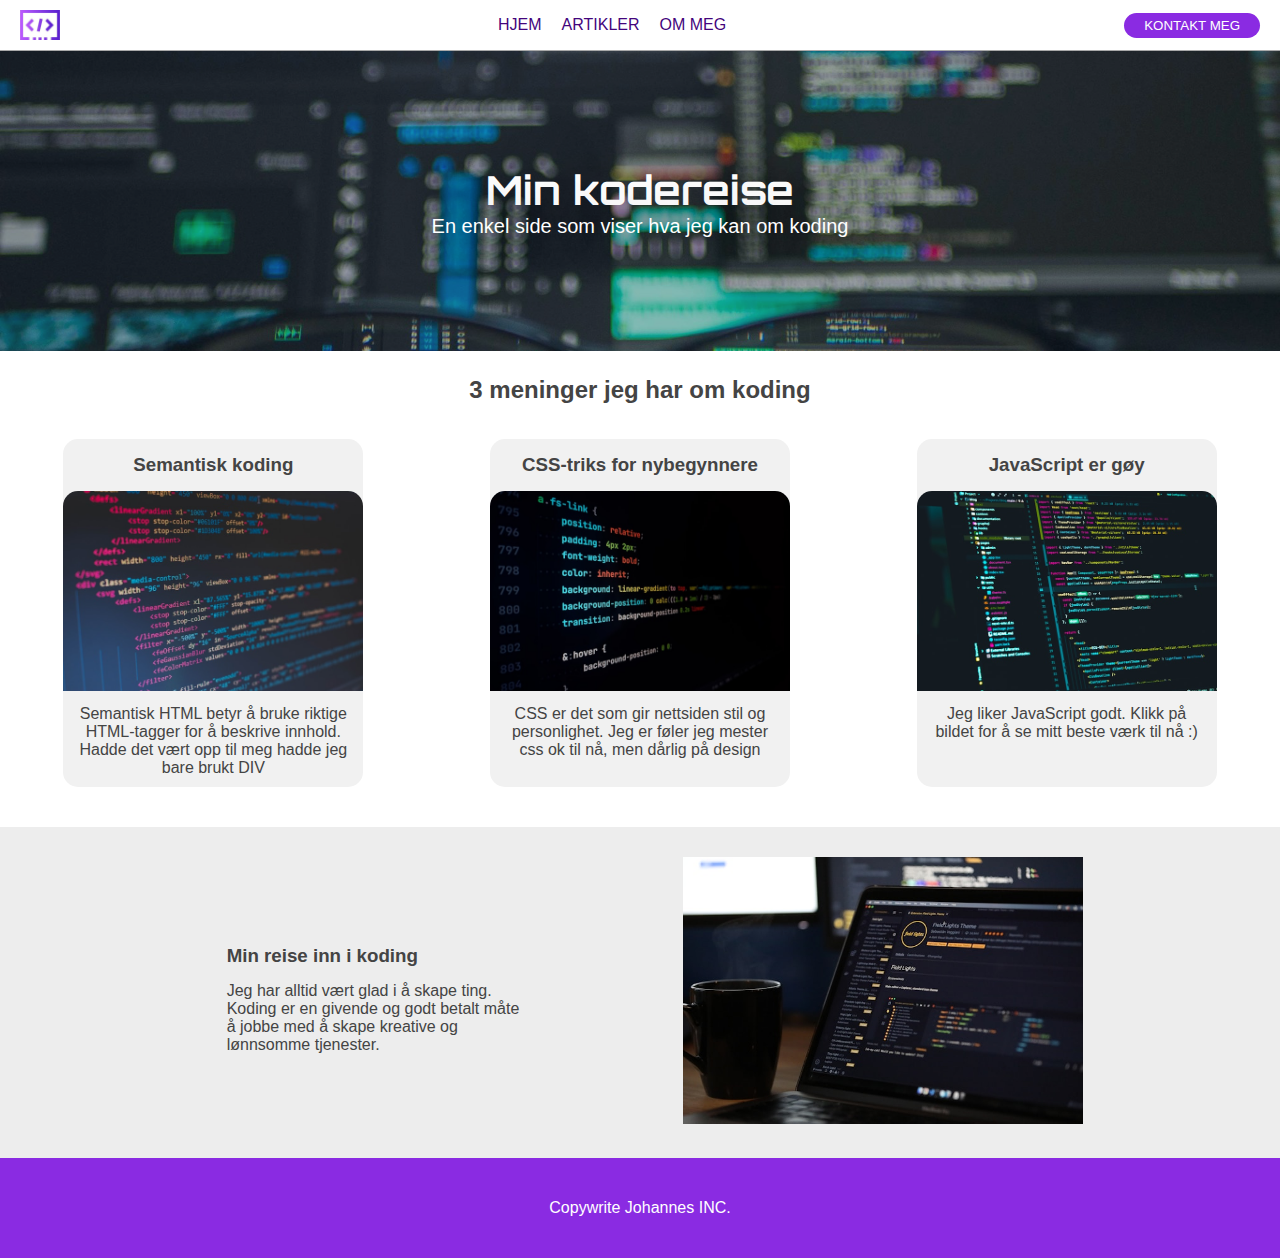
<file: index.html>
<!DOCTYPE html>
<html lang="en">
  <head>
    <meta charset="UTF-8" />
    <meta name="viewport" content="width=device-width, initial-scale=1.0" />
    <title>Johannes kodereise</title>
    <link rel="stylesheet" href="style.css" />
    <style></style>
  </head>
  <body>
    <header>
      <nav>
        <img class="logo" src="./img/lilla-logo.jpg" alt="logo" />
        <ul>
          <a href="">
            <li>HJEM</li>
          </a>
          <a href="#article-section">
            <li>ARTIKLER</li>
          </a>
          <a href="#min-reise">
            <li>OM MEG</li>
          </a>
        </ul>
        <a href="./sike.html" target="_blank">
          <button>KONTAKT MEG</button>
        </a>
      </nav>
    </header>
    <main>
      <section class="hero">
        <h1>Min kodereise</h1>
        <p>En enkel side som viser hva jeg kan om koding</p>
      </section>
      <section id="article-section">
        <h2>3 meninger jeg har om koding</h2>
        <div class="article-container">
          <article>
            <h3>Semantisk koding</h3>
            <figure>
              <img
                class="article-img"
                src="./img/html.jpg"
                alt="html i en tekst editor"
              />
            </figure>
            <p>
              Semantisk HTML betyr å bruke riktige HTML-tagger for å beskrive
              innhold. Hadde det vært opp til meg hadde jeg bare brukt DIV
            </p>
          </article>
          <article>
            <h3>CSS-triks for nybegynnere</h3>
            <figure>
              <img
                class="article-img"
                src="./img/css.jpg"
                alt="css i en tekst editor"
              />
            </figure>
            <p>
              CSS er det som gir nettsiden stil og personlighet. Jeg er føler
              jeg mester css ok til nå, men dårlig på design
            </p>
          </article>
          <article>
            <h3>JavaScript er gøy</h3>
            <figure>
              <a
                href="https://johannes0825.github.io/BlackJack-2.0/"
                target="_blank"
              >
                <img
                  class="article-img"
                  src="./img/js.jpg"
                  alt="JavaScript i en tekst editor"
                />
              </a>
            </figure>
            <p>
              Jeg liker JavaScript godt. Klikk på bildet for å se mitt beste
              værk til nå :)
            </p>
          </article>
        </div>
      </section>
      <section id="min-reise">
        <div class="min-reise-div">
          <h3>Min reise inn i koding</h3>
          <p>
            Jeg har alltid vært glad i å skape ting. Koding er en givende og
            godt betalt måte å jobbe med å skape kreative og lønnsomme
            tjenester.
          </p>
        </div>
        <figure>
          <img id="min-reise-img" src="./img/min-reise.jpg" alt="" />
        </figure>
      </section>
      <footer>
        <p>Copywrite Johannes INC.</p>
      </footer>
    </main>
  </body>
</html>
</file>
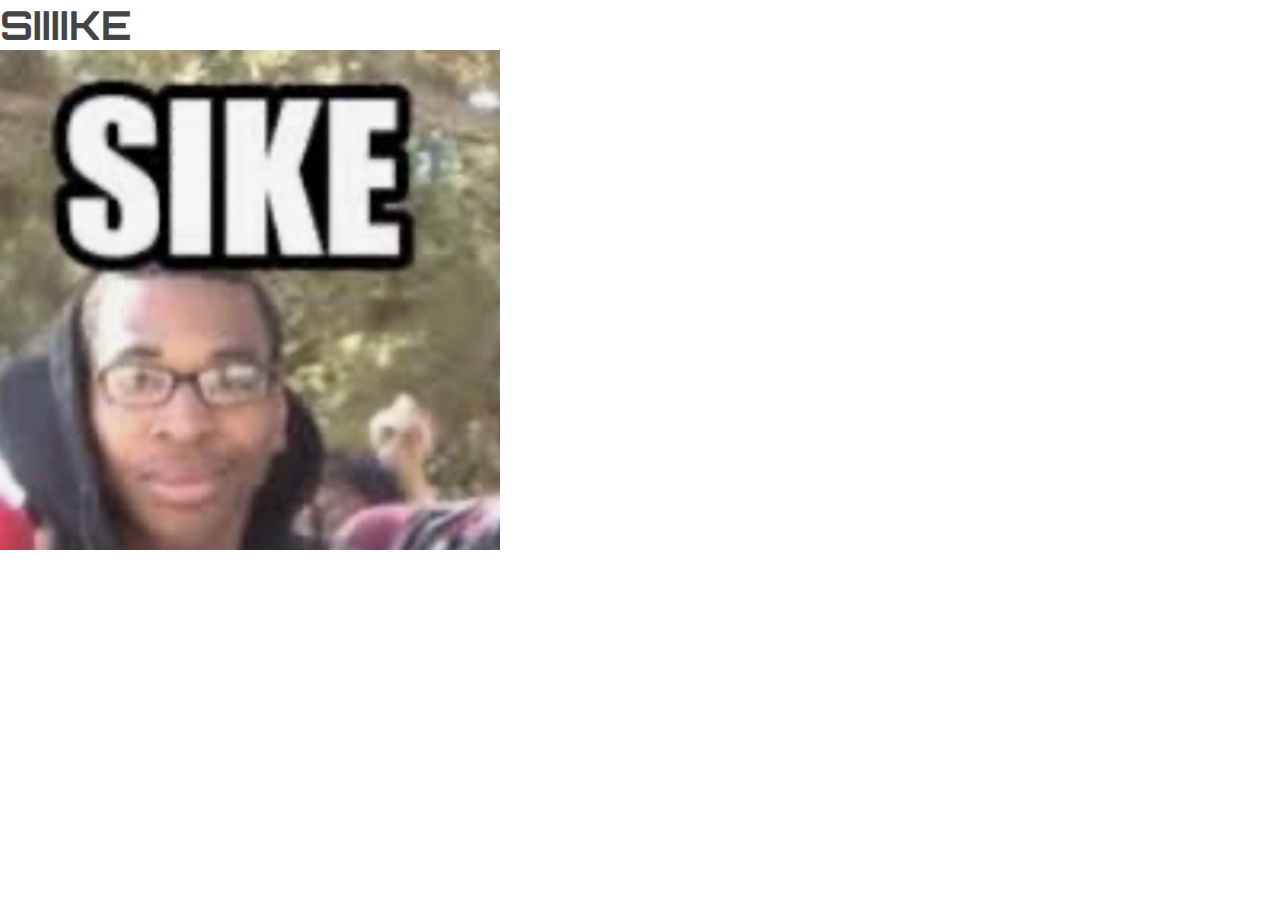
<file: sike.html>
<!DOCTYPE html>
<html lang="en">
  <head>
    <meta charset="UTF-8" />
    <meta name="viewport" content="width=device-width, initial-scale=1.0" />
    <title>SIKE</title>
    <link rel="stylesheet" href="style.css" />
  </head>
  <body>
    <style>
      img {
        width: 500px;
      }
    </style>

    <h1>SIIIIKE</h1>
    <img src="./img/artworks-VWr8i69n68tKATlz-mJDF9Q-t1080x1080.jpg" alt="" />
  </body>
</html>
</file>
<file: style.css>
@import url("https://fonts.googleapis.com/css2?family=Orbitron:wght@400..900&display=swap");

* {
  margin: 0;
  box-sizing: border-box;
  font-family: Arial, Helvetica, sans-serif;
}
body {
  color: rgb(68, 68, 68);
}
nav {
  display: flex;
  justify-content: space-between;
  align-items: center;
  border-bottom: 1px solid darkgray;
  padding: 10px 20px;
}

ul {
  display: flex;
  justify-content: space-around;
}

ul li {
  padding: 0 10px;
  list-style: none;
}

a {
  text-decoration: none;
  color: rgb(67, 5, 124);
  font-weight: normal;
}

.logo {
  width: 40px;
  height: 30px;
}

button {
  color: white;
  background-color: blueviolet;
  border-radius: 50px;
  padding: 5px 20px;
  cursor: pointer;
  border: none;
  transition: all 0.2s ease-in-out;
}

button:hover {
  color: rgb(39, 39, 39);
  background-color: white;
  border: 1.5px solid grey;
}

h1 {
  font-size: 40px;
  font-family: orbitron, sans-serif;
}

.hero {
  background-image: url(./img/hero.png);
  background-size: cover;
  background-position: center;
  height: 300px;
  display: flex;
  flex-direction: column;
  justify-content: center;
  align-items: center;
  color: white;
  text-shadow: 2px 2px 78px black;
}

.hero p {
  font-size: 20px;
}

.article-container {
  display: flex;
  justify-content: space-around;
  flex-wrap: wrap;
}
#article-section {
  text-align: center;
}

section h2 {
  margin: 25px;
}

article {
  margin: 10px;
  width: 300px;

  border-radius: 15px;
  background-color: rgb(241, 241, 241);
}

h3 {
  padding: 15px 0;
}
article p {
  padding: 10px;
}

.article-img {
  border-radius: 15px 15px 0 0;
  width: 100%;
  height: 200px;
  object-fit: cover;
}

#min-reise {
  padding: 30px 70px;
  margin-top: 30px;
  background-color: rgb(237, 237, 237);
  display: flex;
  width: 100svw;
  justify-content: space-evenly;
  flex-wrap: wrap;
}

#min-reise-img {
  width: 400px;
}

.min-reise-div {
  display: flex;
  justify-content: center;
  align-items: left;
  flex-direction: column;
  margin: 30px;
  width: 300px;
}

footer {
  background-color: blueviolet;
  color: white;
  height: 100px;
  display: flex;
  align-items: center;
  justify-content: center;
}
</file>
